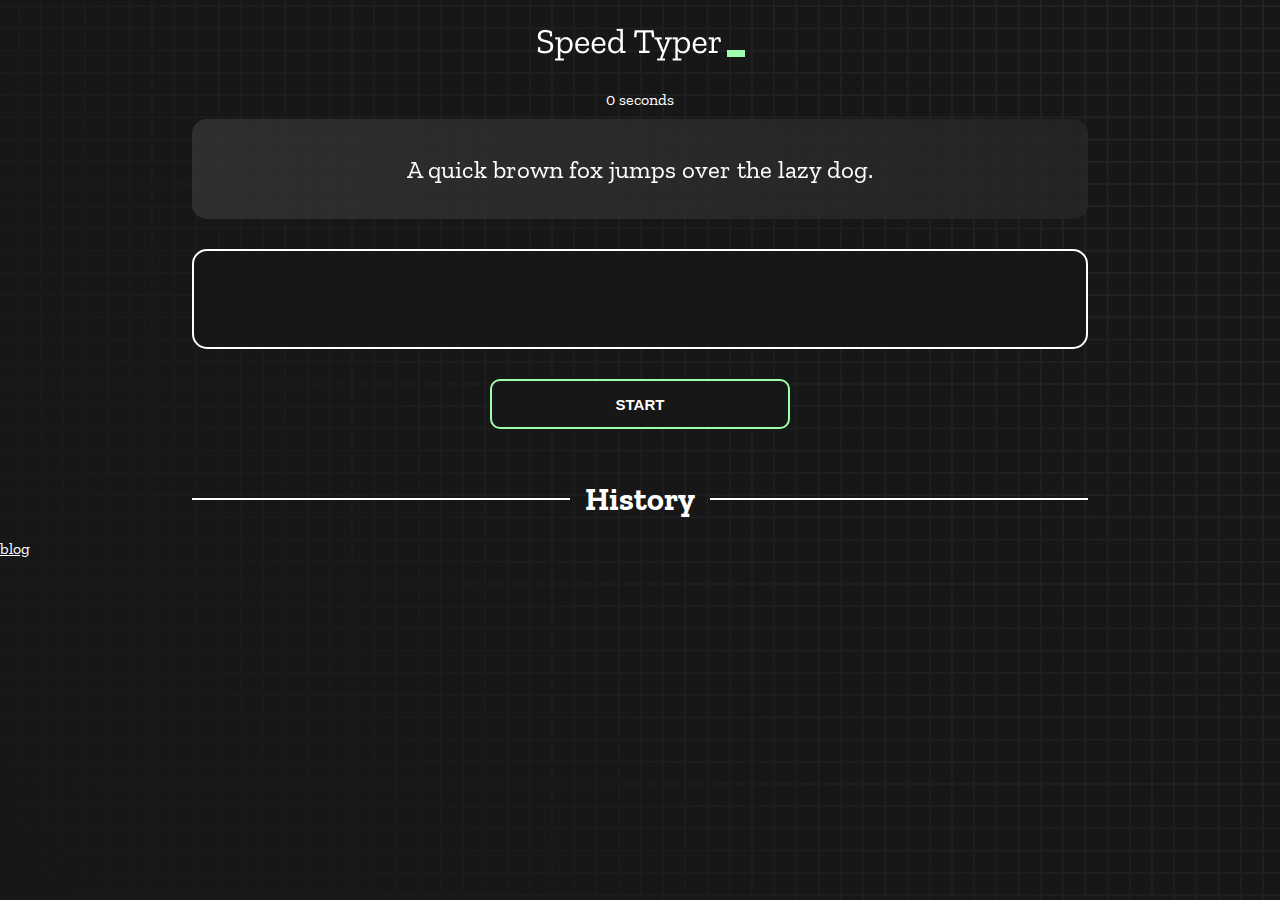
<file: index.html>
<!DOCTYPE html>
<html lang="en">
  <head>
    <meta charset="UTF-8" />
    <meta http-equiv="X-UA-Compatible" content="IE=edge" />
    <meta name="viewport" content="width=device-width, initial-scale=1.0" />
    <title>Speed Monster</title>
    <link rel="stylesheet" href="styles.css" />
    <link rel="preconnect" href="https://fonts.googleapis.com" />
    <link rel="preconnect" href="https://fonts.gstatic.com" crossorigin />
    <link
      href="https://fonts.googleapis.com/css2?family=Zilla+Slab:wght@300;400;500&display=swap"
      rel="stylesheet"
    />
  </head>
  <body>
    <h1 class="title"><img src="./logo.png" /></h1>
    <div id="show-time">0 seconds</div>

    <div class="box-container">
      <div id="question"></div>

      <div id="display" class="inactive"></div>

      <div class="buttons">
        <button id="start">START</button>
      </div>

      <div class="divider-container">
        <div class="line"></div>
        <h1 class="title2">History</h1>
        <div class="line"></div>
      </div>
      <div  class="row row-cols-lg-2 row-cols-md-1  row-cols-sm-12  row gx-5 " id="histories"></div>
    </div>

    <div id="countdown"></div>
    <div id="modal-background" class="hidden"></div>
    <div id="result" class="hidden"></div>
    <a class="title" href="http://127.0.0.1:5500/blog.html">blog</a>

    <script src="./history.js"></script>
    <script src="./script.js"></script>
  </body>
</html>

<!-- 
  git add .
  git commit -m"update"
  git push
 -->
<!-- class="row row-cols-lg-2 row-cols-md-1  row-cols-sm-12  row gx-5 " -->
</file>
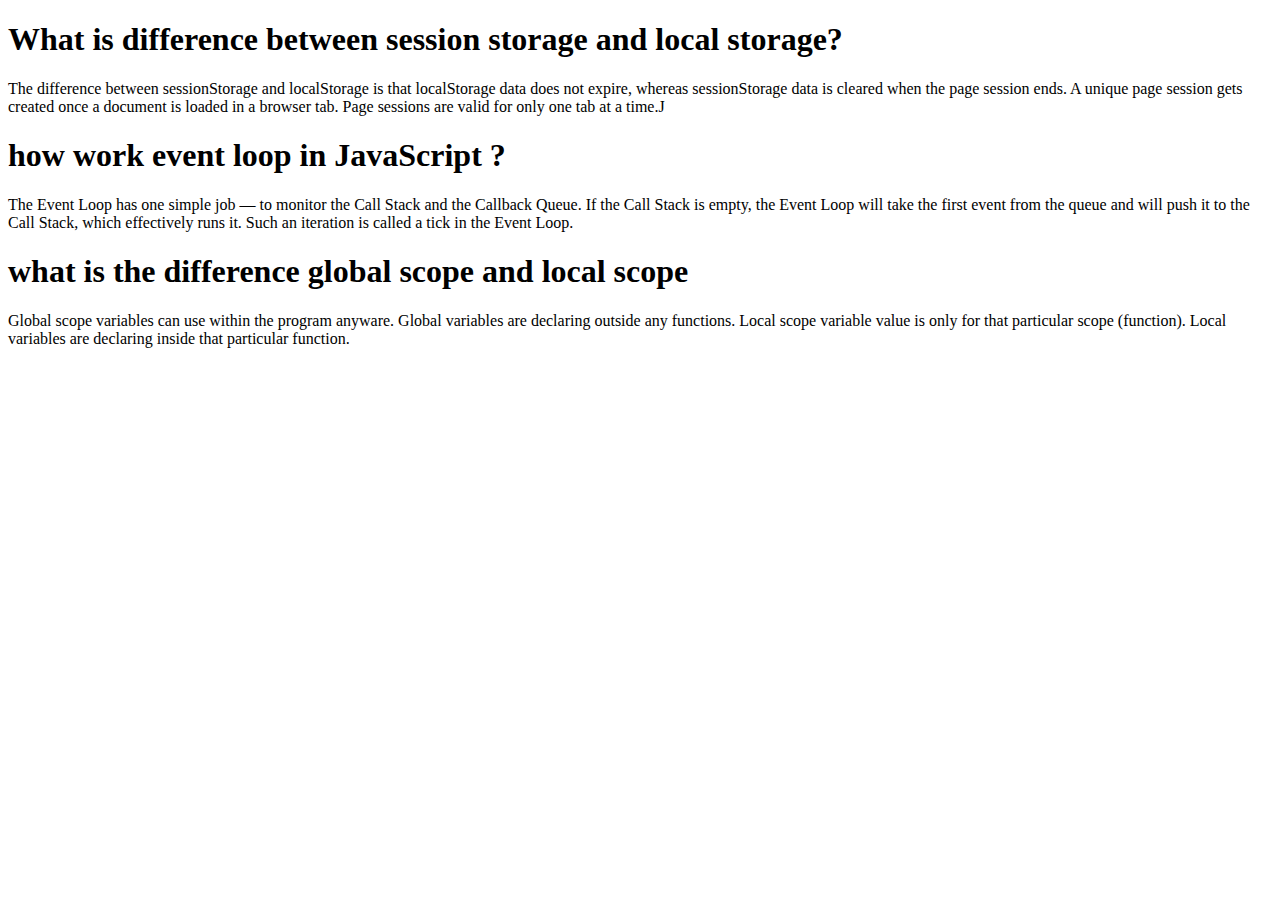
<file: blog.html>
<!DOCTYPE html>
<html lang="en">
<head>
    <meta charset="UTF-8">
    <meta http-equiv="X-UA-Compatible" content="IE=edge">
    <meta name="viewport" content="width=device-width, initial-scale=1.0">
    <title>blog</title>
</head>
<body>
   <h1>What is difference between session storage and local storage?</h1>
    <p>The difference between sessionStorage and localStorage is that localStorage data does not expire, whereas sessionStorage data is cleared when the page session ends. A unique page session gets created once a document is loaded in a browser tab. Page sessions are valid for only one tab at a time.J

    </p>
    <h1>how work event loop in JavaScript ?</h1>
    <p>The Event Loop has one simple job — to monitor the Call Stack and the Callback Queue. If the Call Stack is empty, the Event Loop will take the first event from the queue and will push it to the Call Stack, which effectively runs it. Such an iteration is called a tick in the Event Loop.</p>
    
    <h1>what is the difference global scope and local scope</h1>
    <p>Global scope variables can use within the program anyware. Global variables are declaring outside any functions. Local scope variable value is only for that particular scope (function). Local variables are declaring inside that particular function.</p>
    
</body>
</html>

  <!--
     git add .
     git commit -m"update"
     git push 
-->
</file>
<file: styles.css>
* {
  padding: 0;
  margin: 0;
  box-sizing: border-box;
}

body {
  background-image: url("./bg.png");
  background-size: cover;
  background-position: left top;
  font-family: "Zilla Slab", serif;
}

.box-container {
  width: 70%;
  margin: 0 auto;
}

#question {
  height: 100px;
  display: flex;
  align-items: center;
  justify-content: center;
  color: white;
  font-size: 25px;
  border-radius: 15px;
  background: rgb(255, 255, 255);
  background: linear-gradient(
    92.49deg,
    rgba(255, 255, 255, 0.1) 0.18%,
    rgba(255, 255, 255, 0.05) 99.85%
  );
  backdrop-filter: blur(5px);
  margin-bottom: 30px;
}

#display {
  height: 100px;
  display: flex;
  flex-wrap: wrap;
  align-items: center;
  padding-left: 5rem;
  color: white;
  font-size: 32px;
  background-color: #171717;
  border: 2px solid #9dffad;
  border-radius: 15px;
}

#countdown {
  position: fixed;
  height: 100vh;
  width: 100vw;
  background-color: rgba(0, 0, 0, 0.8);
  top: 0;
  left: 0;
  display: flex;
  align-items: center;
  justify-content: center;
  font-size: 3rem;
  color: white;
  display: none;
}
#result {
  position: fixed;
  top: 10%; 
  left: 10%;
  transform: translate(-50%, -50%);
  height: 250px;
  width: 400px;
  background-color: #171717;
  border-radius: 15px;
  border: 2px solid #9dffad;
  color: white;
  text-align: center;
  padding: 2rem;
}
#show-time{
  text-align: center;
  color: white;
  margin: 10px 0;
}

.green {
  color: #9dffad;
}
.red {
  color: #eb6565;
}
.bold {
  font-weight: 700;
}
.inactive {
  border: 2px solid white !important;
}
.hidden {
  display: none;
}
.title {
  text-align: center;
  color: white;
  margin: 20px 0;
}

.divider-container {
  height: 80px;
  display: flex;
  justify-content: center;
  align-items: center;
  gap: 15px;
  margin: 0 auto;
}

.line {
  height: 2px;
  background: white;
  width: 100%;
}

.title2 {
  color: white;
  display: block;
}

.buttons {
  display: flex;
  justify-content: center;
  margin: 30px 0;
}
button {
  padding: 10px 20px;
  border: none;
  font-size: 15px;
  font-weight: bold;
  width: 300px;
  height: 50px;
  color: white;
  background-color: #171717;
  border-radius: 10px;
  border: 2px solid #9dffad;
  cursor: pointer;
}

#histories {
  display: flex;
  flex-wrap: wrap;
  justify-content: space-around;
}

.card {
  width: 30%;
  height: 200%;
  padding: 20px;
  /* display: flex; */
  justify-content: space-between;
  align-items: center;
  padding: 21px 30px;
  color: white;
  border-radius: 16px;
  background: rgb(255, 255, 255);
  background: linear-gradient(
    92.49deg,
    rgba(255, 255, 255, 0.1) 0.18%,
    rgba(255, 255, 255, 0.05) 99.85%
  );
  backdrop-filter: blur(5px);
  margin-bottom: 30px;
}

#modal-background {
  background: rgb(255, 255, 255);
  background: linear-gradient(
    92.49deg,
    rgba(255, 255, 255, 0.1) 0.18%,
    rgba(255, 255, 255, 0.05) 99.85%
  );
  backdrop-filter: blur(5px);
  height: 100vh;
  width: 100%;
  position: fixed;
  top: 0;
}

@media only screen and (max-width: 700px) {
  .box-container {
    padding: 0 20px;
    width: 100%;
  }
  .card {
    flex-direction: column;
  }
}
</file>
